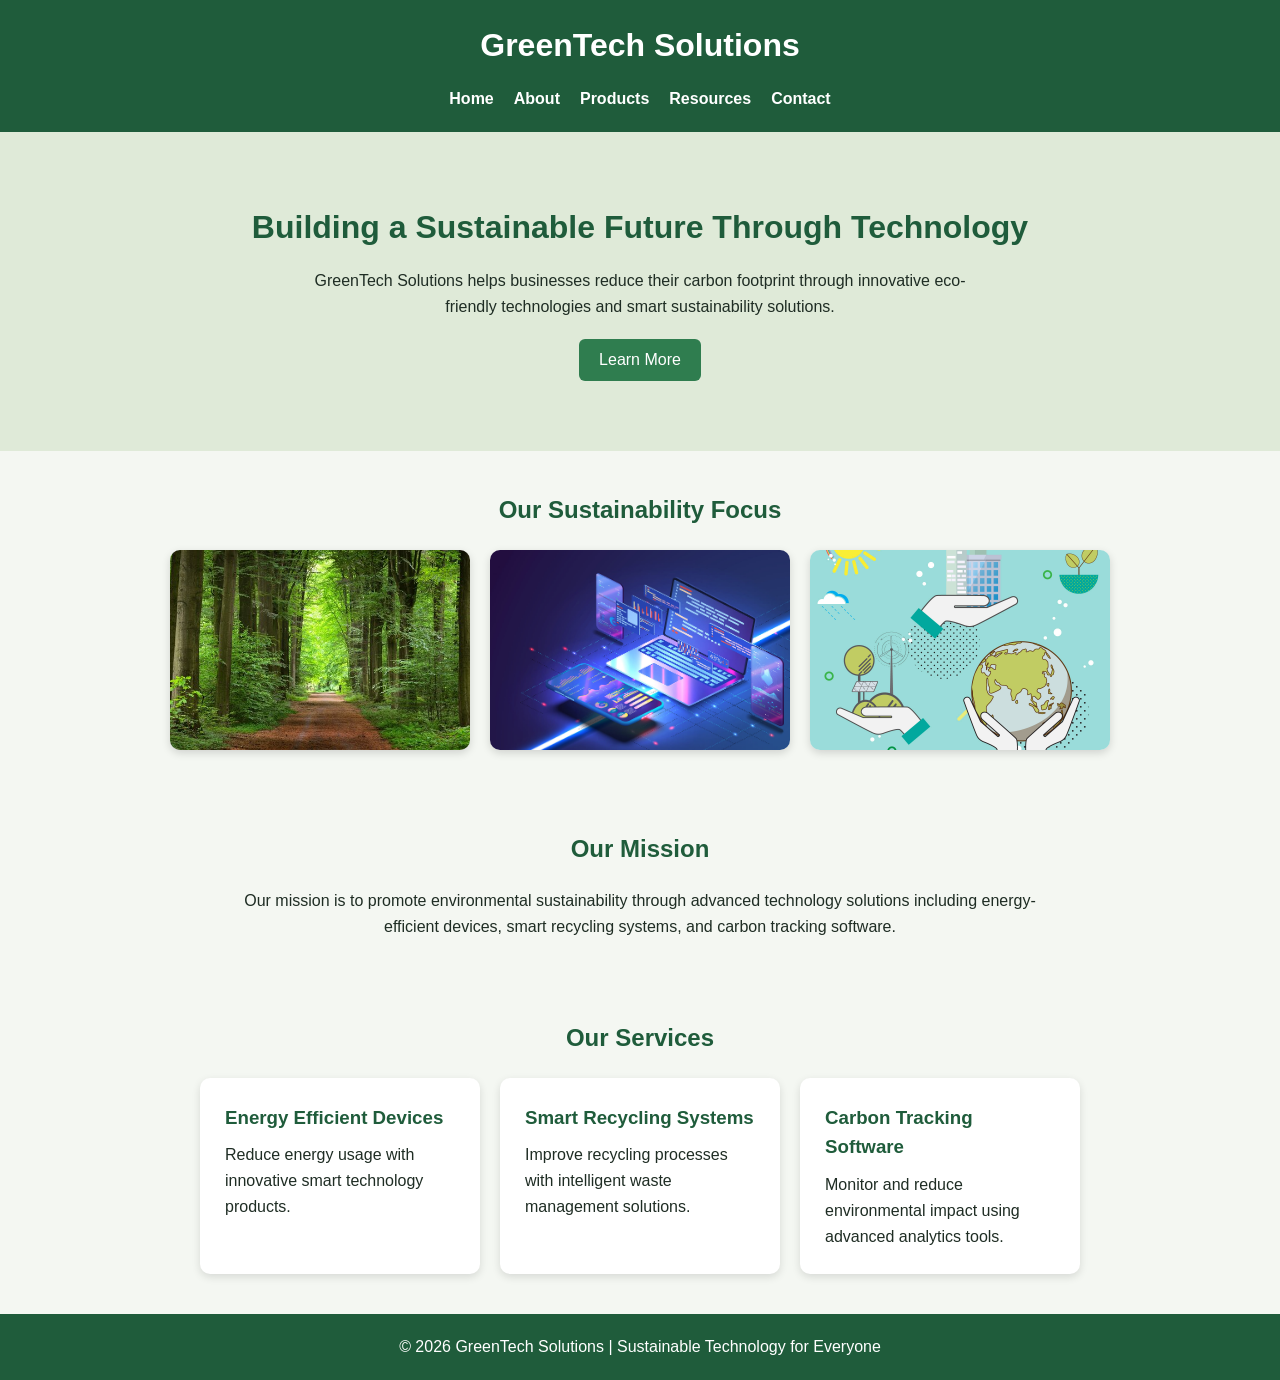
<file: index.html>
<!DOCTYPE html>
<html lang="en">
<head>
    <meta charset="UTF-8">
    <meta name="viewport" content="width=device-width, initial-scale=1.0">
    <title>GreenTech Solutions</title>

    <!-- CSS -->
    <link rel="stylesheet" href="css/styles.css">

    <!-- JavaScript -->
    <script src="js/script.js" defer></script>
</head>

<body>

    <!-- Header -->
    <header>
        <h1>GreenTech Solutions</h1>

        <nav>
            <ul>
                <li><a href="index.html">Home</a></li>
                <li><a href="about.html">About</a></li>
                <li><a href="products.html">Products</a></li>
                <li><a href="resources.html">Resources</a></li>
                <li><a href="contact.html">Contact</a></li>
            </ul>
        </nav>
    </header>

    <!-- Hero Section -->
    <section class="hero">
        <h2>Building a Sustainable Future Through Technology</h2>

        <p>
            GreenTech Solutions helps businesses reduce their carbon footprint
            through innovative eco-friendly technologies and smart sustainability solutions.
        </p>

        <button id="learnMoreBtn">Learn More</button>
    </section>
    <section class="image-gallery">

    <h2>Our Sustainability Focus</h2>

    <div class="service-container">

        <img src="images/Nature.jpg"
             alt="Nature and renewable energy environment"
             class="gallery-image">

        <img src="images/technology.jpg"
             alt="Eco-friendly technology devices"
             class="gallery-image">

        <img src="images/sustainable-practices.jpg"
             alt="Sustainable business practices"
             class="gallery-image">

    </div>

</section>

    <!-- About Preview -->
    <section class="about-preview">
        <h2>Our Mission</h2>

        <p>
            Our mission is to promote environmental sustainability through advanced
            technology solutions including energy-efficient devices, smart recycling systems,
            and carbon tracking software.
        </p>
    </section>

    
    <section class="services">

        <h2>Our Services</h2>

        <div class="service-container">

            <article class="service-card">
                <h3>Energy Efficient Devices</h3>

                <p>
                    Reduce energy usage with innovative smart technology products.
                </p>
            </article>

            <article class="service-card">
                <h3>Smart Recycling Systems</h3>

                <p>
                    Improve recycling processes with intelligent waste management solutions.
                </p>
            </article>

            <article class="service-card">
                <h3>Carbon Tracking Software</h3>

                <p>
                    Monitor and reduce environmental impact using advanced analytics tools.
                </p>
            </article>

        </div>

    </section>

    <footer>
        <p>&copy; 2026 GreenTech Solutions | Sustainable Technology for Everyone</p>
    </footer>

</body>
</html>
</file>
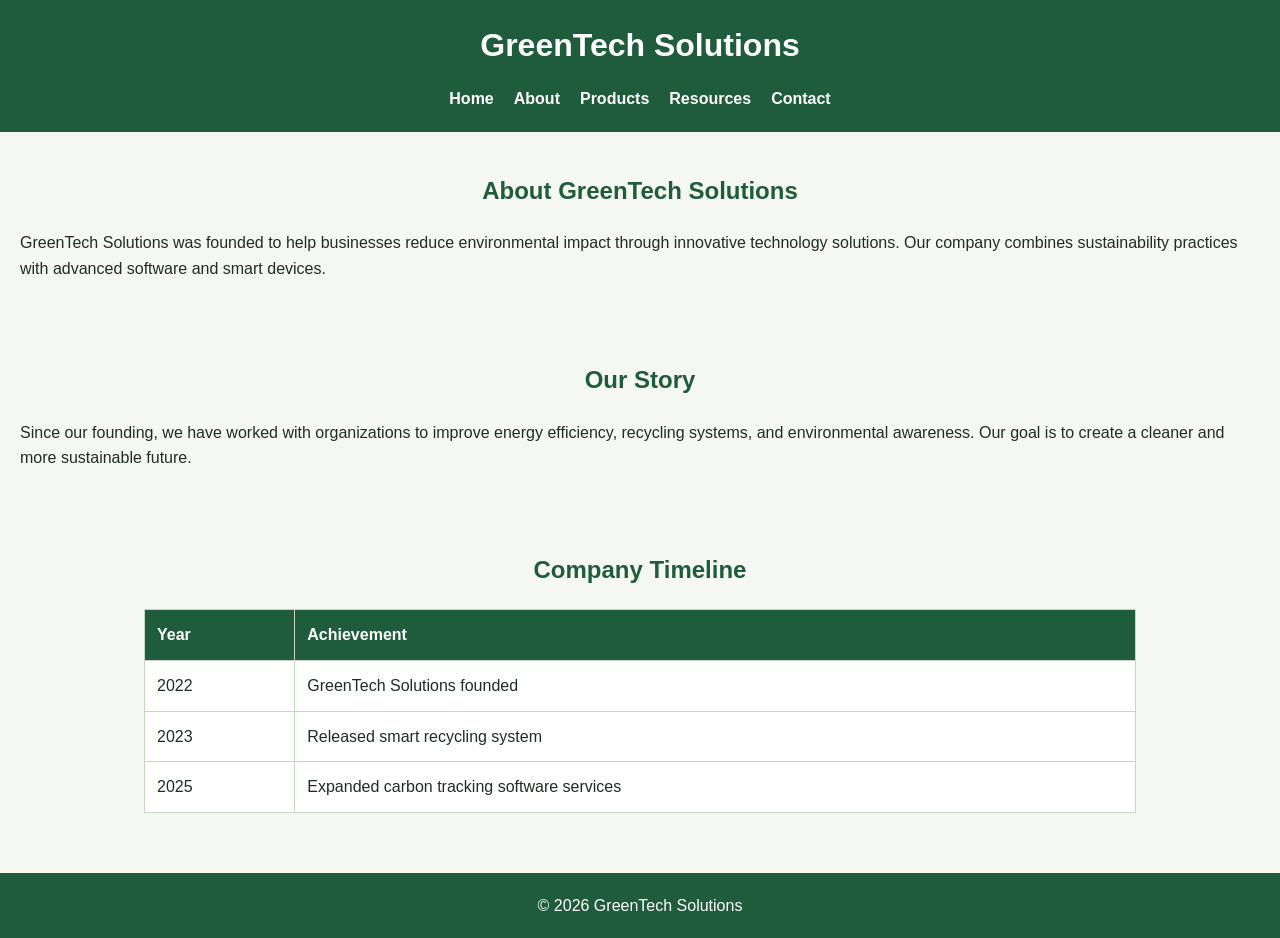
<file: about.html>
<!DOCTYPE html>
<html lang="en">
<head>
    <meta charset="UTF-8">
    <meta name="viewport" content="width=device-width, initial-scale=1.0">
    <title>About Us | GreenTech Solutions</title>

    <link rel="stylesheet" href="css/styles.css">
</head>

<body>

<header>
    <h1>GreenTech Solutions</h1>

    <nav>
        <ul>
            <li><a href="index.html">Home</a></li>
            <li><a href="about.html">About</a></li>
            <li><a href="products.html">Products</a></li>
            <li><a href="resources.html">Resources</a></li>
            <li><a href="contact.html">Contact</a></li>
        </ul>
    </nav>
</header>

<section>
    <h2>About GreenTech Solutions</h2>

    <p>
        GreenTech Solutions was founded to help businesses reduce environmental
        impact through innovative technology solutions. Our company combines
        sustainability practices with advanced software and smart devices.
    </p>
</section>

<section>
    <h2>Our Story</h2>

    <p>
        Since our founding, we have worked with organizations to improve energy
        efficiency, recycling systems, and environmental awareness. Our goal is
        to create a cleaner and more sustainable future.
    </p>
</section>

<section>
    <h2>Company Timeline</h2>

    <table>
        <tr>
            <th>Year</th>
            <th>Achievement</th>
        </tr>

        <tr>
            <td>2022</td>
            <td>GreenTech Solutions founded</td>
        </tr>

        <tr>
            <td>2023</td>
            <td>Released smart recycling system</td>
        </tr>

        <tr>
            <td>2025</td>
            <td>Expanded carbon tracking software services</td>
        </tr>
    </table>
</section>

<footer>
    <p>&copy; 2026 GreenTech Solutions</p>
</footer>

</body>
</html>
</file>
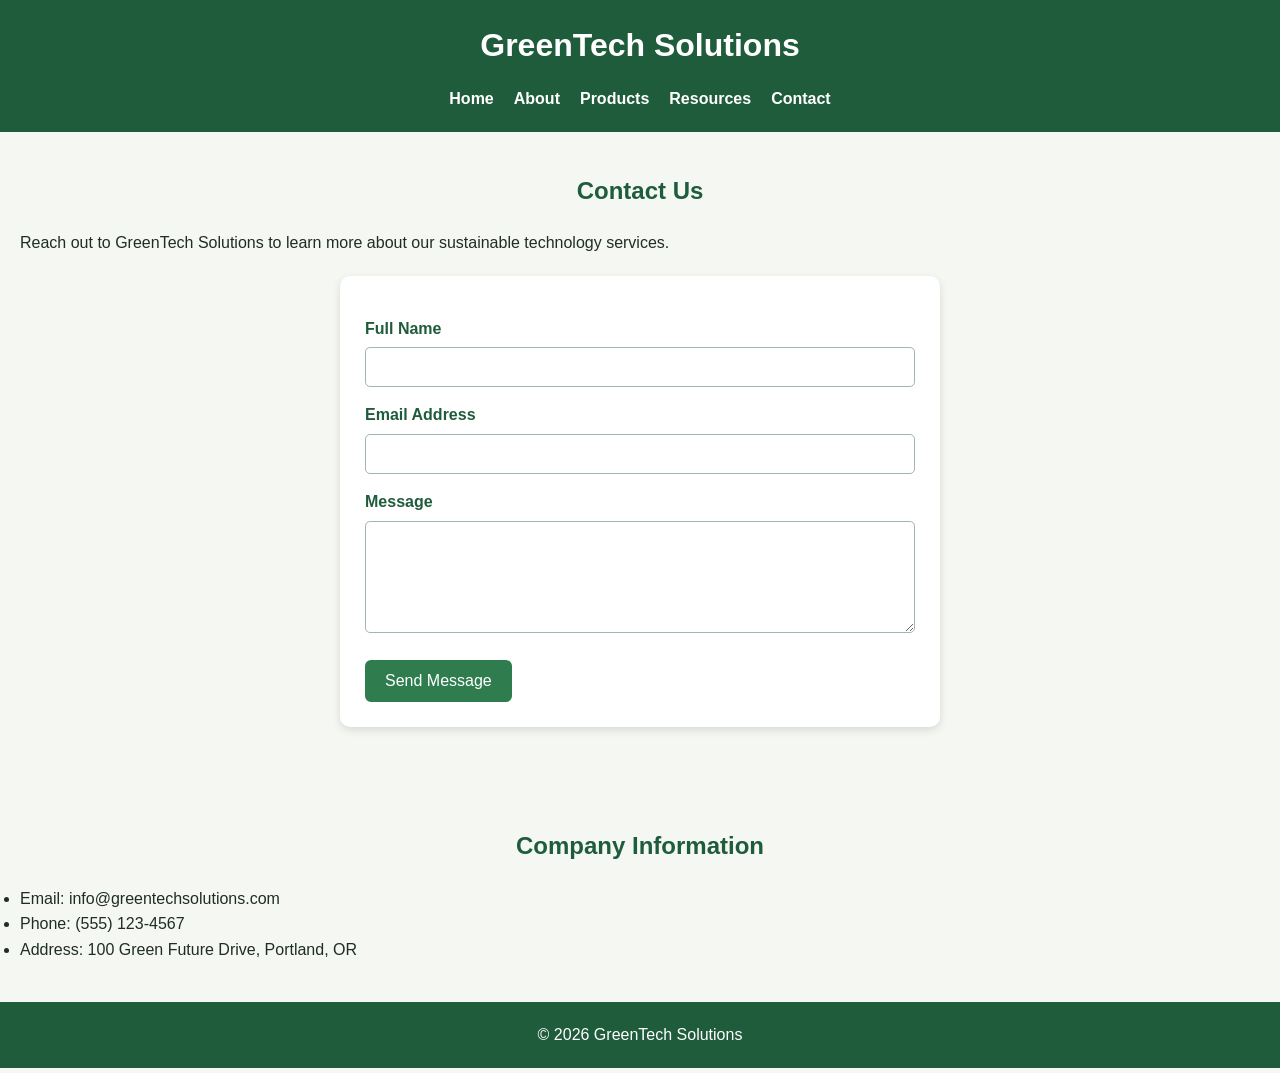
<file: contact.html>
<!DOCTYPE html>
<html lang="en">
<head>
    <meta charset="UTF-8">
    <meta name="viewport" content="width=device-width, initial-scale=1.0">
    <title>Contact | GreenTech Solutions</title>

    <link rel="stylesheet" href="css/styles.css">
    <script src="js/script.js" defer></script>
</head>

<body>

<header>
    <h1>GreenTech Solutions</h1>

    <nav>
        <ul>
            <li><a href="index.html">Home</a></li>
            <li><a href="about.html">About</a></li>
            <li><a href="products.html">Products</a></li>
            <li><a href="resources.html">Resources</a></li>
            <li><a href="contact.html">Contact</a></li>
        </ul>
    </nav>
</header>

<section>

    <h2>Contact Us</h2>

    <p class="center-text">
        Reach out to GreenTech Solutions to learn more about our sustainable technology services.
    </p>

    <form id="contactForm">

        <label for="name">Full Name</label>
        <input type="text" id="name" name="name" required>

        <label for="email">Email Address</label>
        <input type="email" id="email" name="email" required>

        <label for="message">Message</label>
        <textarea id="message" name="message" rows="5" required></textarea>

        <button type="submit">Send Message</button>

    </form>

</section>

<section>

    <h2>Company Information</h2>

    <ul>
        <li>Email: info@greentechsolutions.com</li>
        <li>Phone: (555) 123-4567</li>
        <li>Address: 100 Green Future Drive, Portland, OR</li>
    </ul>

</section>

<footer>
    <p>&copy; 2026 GreenTech Solutions</p>
</footer>

</body>
</html>
</file>
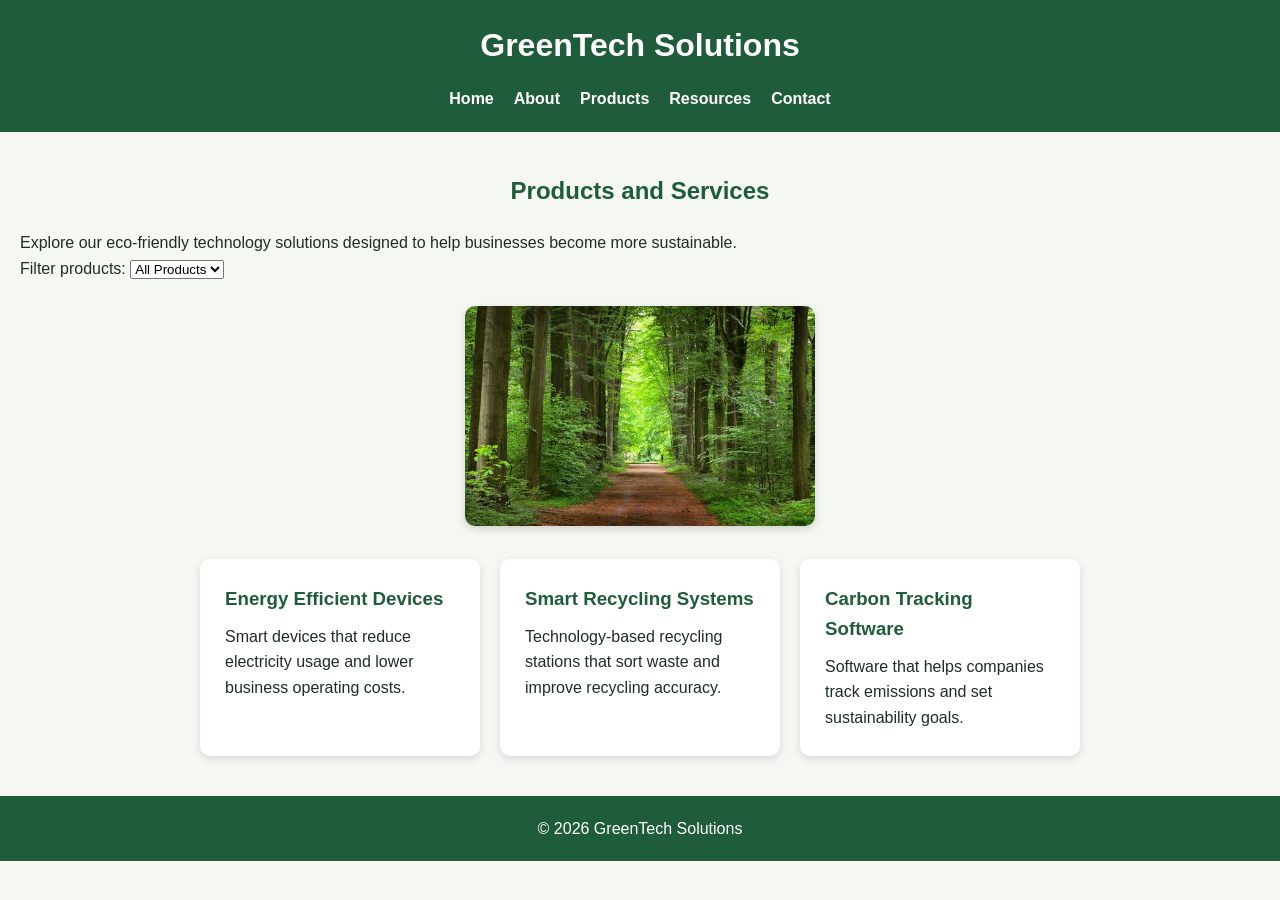
<file: products.html>
<!DOCTYPE html>
<html lang="en">
<head>
    <meta charset="UTF-8">
    <meta name="viewport" content="width=device-width, initial-scale=1.0">
    <title>Products | GreenTech Solutions</title>
    <link rel="stylesheet" href="css/styles.css">
    <script src="js/script.js" defer></script>
</head>

<body>

<header>
    <h1>GreenTech Solutions</h1>

    <nav>
        <ul>
            <li><a href="index.html">Home</a></li>
            <li><a href="about.html">About</a></li>
            <li><a href="products.html">Products</a></li>
            <li><a href="resources.html">Resources</a></li>
            <li><a href="contact.html">Contact</a></li>
        </ul>
    </nav>
</header>

<section>
    <h2>Products and Services</h2>

    <p class="center-text">
        Explore our eco-friendly technology solutions designed to help businesses become more sustainable.
    </p>

    <label for="productFilter">Filter products:</label>
    
    <select id="productFilter">
        <option value="all">All Products</option>
        <option value="energy">Energy</option>
        <option value="recycling">Recycling</option>
        <option value="software">Software</option>
    </select>

    <div id="productImageBox">
    <img id="productImage"
         src="images/Nature.jpg"
         alt="Nature image showing sustainability"
         class="product-image">
</div>

    <div class="service-container">

        <article class="service-card product-card" data-category="energy">
            <h3>Energy Efficient Devices</h3>
            <p>Smart devices that reduce electricity usage and lower business operating costs.</p>
        </article>

        <article class="service-card product-card" data-category="recycling">
            <h3>Smart Recycling Systems</h3>
            <p>Technology-based recycling stations that sort waste and improve recycling accuracy.</p>
        </article>

        <article class="service-card product-card" data-category="software">
            <h3>Carbon Tracking Software</h3>
            <p>Software that helps companies track emissions and set sustainability goals.</p>
        </article>

    </div>
</section>

<footer>
    <p>&copy; 2026 GreenTech Solutions</p>
</footer>
<script src="js/script.js"></script>
</body>
</html>
</file>
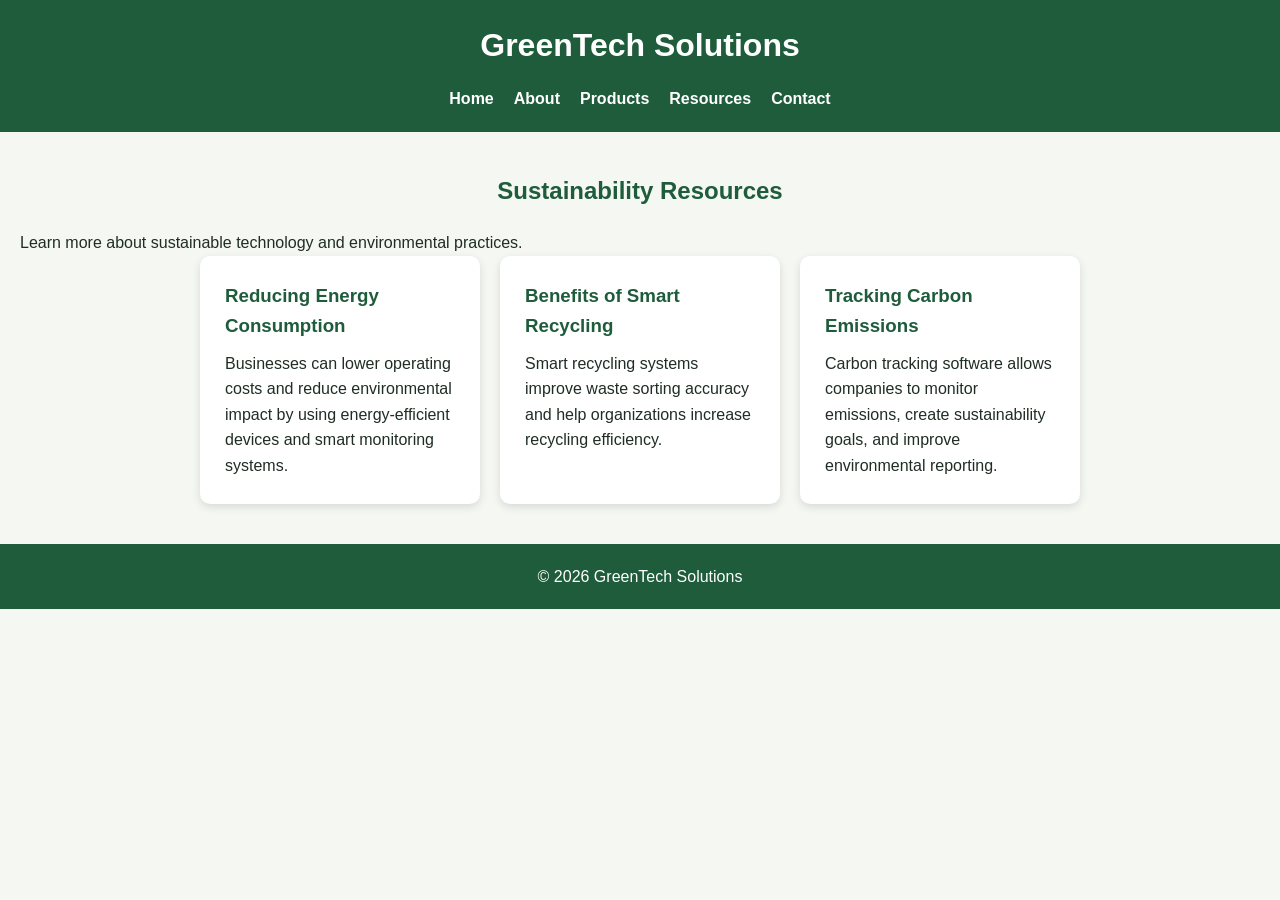
<file: resources.html>
<!DOCTYPE html>
<html lang="en">
<head>
    <meta charset="UTF-8">
    <meta name="viewport" content="width=device-width, initial-scale=1.0">
    <title>Resources | GreenTech Solutions</title>

    <link rel="stylesheet" href="css/styles.css">
</head>

<body>

<header>
    <h1>GreenTech Solutions</h1>

    <nav>
        <ul>
            <li><a href="index.html">Home</a></li>
            <li><a href="about.html">About</a></li>
            <li><a href="products.html">Products</a></li>
            <li><a href="resources.html">Resources</a></li>
            <li><a href="contact.html">Contact</a></li>
        </ul>
    </nav>
</header>

<section>
    <h2>Sustainability Resources</h2>

    <p class="center-text">
        Learn more about sustainable technology and environmental practices.
    </p>

    <div class="service-container">

        <article class="service-card">
            <h3>Reducing Energy Consumption</h3>

            <p>
                Businesses can lower operating costs and reduce environmental impact
                by using energy-efficient devices and smart monitoring systems.
            </p>
        </article>

        <article class="service-card">
            <h3>Benefits of Smart Recycling</h3>

            <p>
                Smart recycling systems improve waste sorting accuracy and help
                organizations increase recycling efficiency.
            </p>
        </article>

        <article class="service-card">
            <h3>Tracking Carbon Emissions</h3>

            <p>
                Carbon tracking software allows companies to monitor emissions,
                create sustainability goals, and improve environmental reporting.
            </p>
        </article>

    </div>

</section>

<footer>
    <p>&copy; 2026 GreenTech Solutions</p>
</footer>

</body>
</html>
</file>
<file: css/styles.css>
* {
    box-sizing: border-box;
    margin: 0;
    padding: 0;
}

body {
    font-family: Arial, Helvetica, sans-serif;
    line-height: 1.6;
    background-color: #f4f7f2;
    color: #1f2d24;
}

header {
    background-color: #1f5c3b;
    color: white;
    padding: 20px;
    text-align: center;
}

header h1 {
    margin-bottom: 15px;
}

nav ul {
    list-style: none;
    display: flex;
    justify-content: center;
    gap: 20px;
    flex-wrap: wrap;
}

nav a {
    color: white;
    text-decoration: none;
    font-weight: bold;
}

nav a:hover,
nav a:focus {
    text-decoration: underline;
}

.hero {
    background-color: #dfead8;
    text-align: center;
    padding: 70px 20px;
}

.hero h2 {
    font-size: 2rem;
    margin-bottom: 15px;
}

.hero p {
    max-width: 700px;
    margin: 0 auto 20px;
}

button {
    background-color: #2f7d4f;
    color: white;
    border: none;
    padding: 12px 20px;
    border-radius: 6px;
    cursor: pointer;
    font-size: 1rem;
}

button:hover,
button:focus {
    background-color: #245f3d;
}

section {
    padding: 40px 20px;
}

section h2 {
    text-align: center;
    margin-bottom: 20px;
    color: #1f5c3b;
}

.about-preview p {
    max-width: 800px;
    margin: auto;
    text-align: center;
}

.service-container {
    display: flex;
    gap: 20px;
    justify-content: center;
    flex-wrap: wrap;
}

.service-card {
    background-color: white;
    padding: 25px;
    width: 280px;
    border-radius: 10px;
    box-shadow: 0 3px 8px rgba(0, 0, 0, 0.12);
}

.service-card h3 {
    color: #1f5c3b;
    margin-bottom: 10px;
}

footer {
    background-color: #1f5c3b;
    color: white;
    text-align: center;
    padding: 20px;
}

/* Mobile design */
@media (max-width: 600px) {
    .hero h2 {
        font-size: 1.5rem;
    }

    nav ul {
        flex-direction: column;
        gap: 10px;
    }

    .service-card {
        width: 100%;
    }
}
table {
    width: 80%;
    margin: 20px auto;
    border-collapse: collapse;
    background-color: white;
}

th,
td {
    border: 1px solid #c8d6c1;
    padding: 12px;
    text-align: left;
}

th {
    background-color: #1f5c3b;
    color: white;
}
form {
    max-width: 600px;
    margin: 20px auto;
    background-color: white;
    padding: 25px;
    border-radius: 10px;
    box-shadow: 0 3px 8px rgba(0, 0, 0, 0.12);
}

form label {
    display: block;
    margin-top: 15px;
    font-weight: bold;
    color: #1f5c3b;
}

form input,
form textarea,
form select {
    width: 100%;
    padding: 10px;
    margin-top: 6px;
    border: 1px solid #9fb8a8;
    border-radius: 5px;
    font-size: 1rem;
}

form button {
    margin-top: 20px;
}
.gallery-image {
    width: 300px;
    height: 200px;
    object-fit: cover;
    border-radius: 10px;
    box-shadow: 0 3px 8px rgba(0, 0, 0, 0.15);
}
#productImageBox {
    text-align: center;
    margin: 25px auto;
}

.product-image {
    width: 350px;
    max-width: 90%;
    height: 220px;
    object-fit: cover;
    border-radius: 10px;
    box-shadow: 0 3px 8px rgba(0, 0, 0, 0.15);
}
</file>
